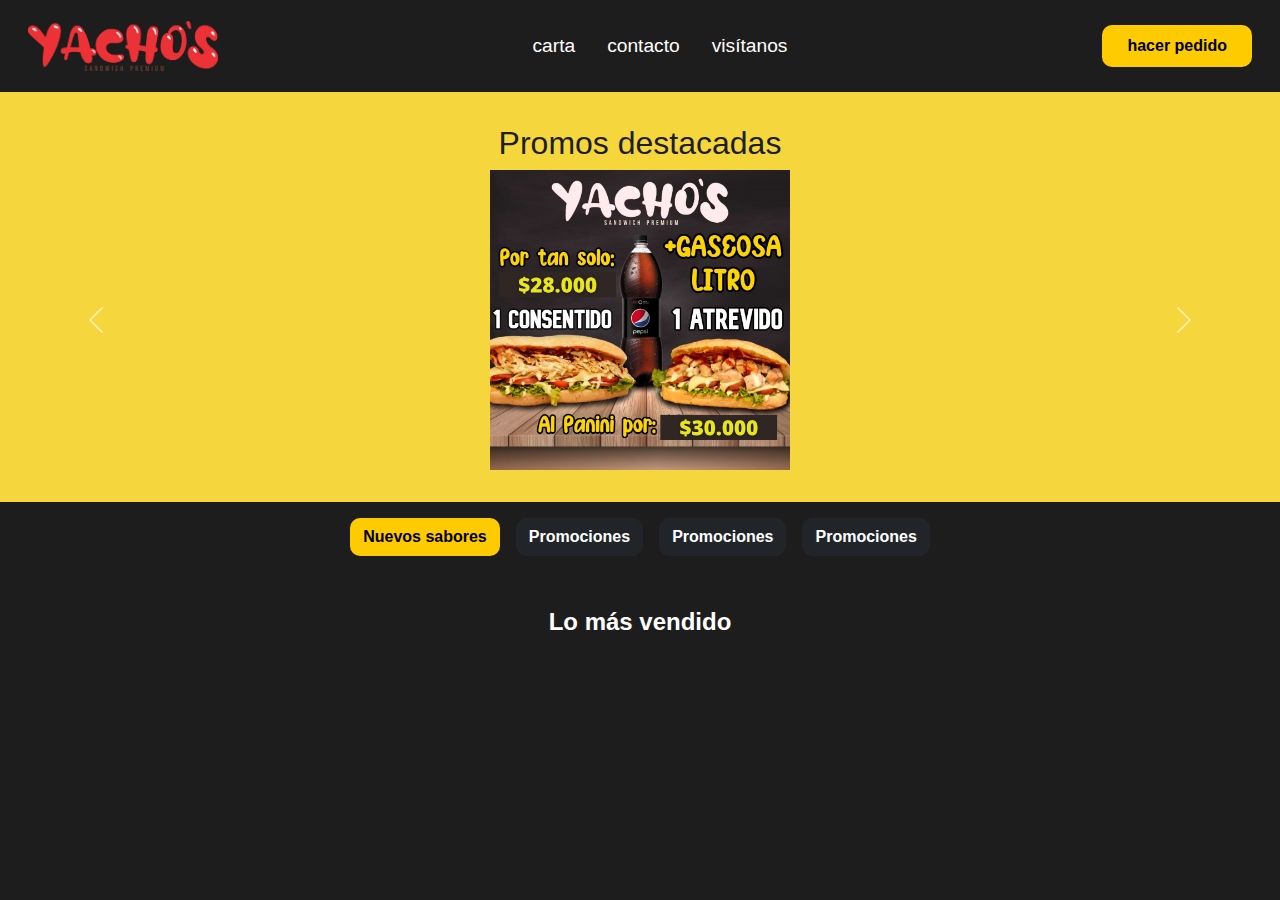
<file: index.html>
<!DOCTYPE html>
<html lang="es">
<head>
  <meta charset="UTF-8" />
  <meta name="viewport" content="width=device-width, initial-scale=1.0" />
  <title>Yacho's - Sandwich Premium</title>
  <link
    href="https://cdn.jsdelivr.net/npm/bootstrap@5.3.3/dist/css/bootstrap.min.css"
    rel="stylesheet"
  />
  <style>
    body {
      font-family: 'Arial Black', sans-serif;
      background-color: #1d1d1d;
      color: #fff;
    }

    .navbar {
      background-color: #1d1d1d;
      padding: 1rem;
    }

    .navbar-brand img {
      height: 50px;
    }

    .nav-link {
      color: white !important;
      font-size: 1.2rem;
      margin: 0 0.5rem;
    }

    .btn-pedido {
      background-color: #fecb00;
      color: black;
      font-weight: bold;
      padding: 0.5rem 1.5rem;
      border-radius: 10px;
      margin-left: 1rem;
    }

    .destacadas {
      background-color: #f5d63d;
      padding: 2rem 0;
      text-align: center;
      color: #1d1d1d;
    }

    .carousel-item img {
      max-height: 300px;
      object-fit: contain;
      margin: auto;
    }

    .categorias {
      display: flex;
      flex-wrap: wrap;
      justify-content: center;
      gap: 1rem;
      padding: 1rem 0;
    }

    .categorias .btn {
      font-weight: bold;
      border-radius: 10px;
    }

    .nuevo {
      background-color: #fecb00;
      color: black;
    }

    .mas-vendido {
      padding: 2rem;
      font-weight: bold;
      font-size: 1.5rem;
    }
  </style>
</head>
<body>
  <!-- Navbar -->
  <nav class="navbar navbar-expand-lg">
    <div class="container-fluid">
      <a class="navbar-brand" href="#">
        <img src="./Todo/img/Logo.png" alt="Logo Yacho's" />
      </a>

      <!-- Botón hamburguesa -->
      <button class="navbar-toggler bg-light" type="button" data-bs-toggle="collapse" data-bs-target="#mainNavbar" aria-controls="mainNavbar" aria-expanded="false" aria-label="Toggle navigation">
        <span class="navbar-toggler-icon"></span>
      </button>

      <!-- Contenido del navbar colapsable -->
      <div class="collapse navbar-collapse justify-content-center" id="mainNavbar">
        <ul class="navbar-nav mb-2 mb-lg-0">
          <li class="nav-item"><a class="nav-link" href="./Todo/carta.html">carta</a></li>
          <li class="nav-item"><a class="nav-link" href="#">contacto</a></li>
          <li class="nav-item"><a class="nav-link" href="#">visítanos</a></li>
        </ul>
      </div>

      <!-- Botón pedido siempre visible -->
      <button class="btn btn-pedido">hacer pedido</button>
    </div>
  </nav>

  <!-- Promos destacadas -->
  <div class="destacadas">
    <h2>Promos destacadas</h2>
    <div id="promoCarousel" class="carousel slide" data-bs-ride="carousel">
      <div class="carousel-inner">
        <div class="carousel-item active">
          <img src="./Todo/img/promos/PromoParaDos.jpg" class="d-block w-100" alt="Promo Para Dos">
        </div>
        <div class="carousel-item">
          <img src="./Todo/img/promos/promoParaTres.jpg" class="d-block w-100" alt="Promo Para Tres">
        </div>
        <div class="carousel-item">
          <img src="./Todo/img/promos/promoParaTres.jpg" class="d-block w-100" alt="Promo Repetida">
        </div>
      </div>
      <button class="carousel-control-prev" type="button" data-bs-target="#promoCarousel" data-bs-slide="prev">
        <span class="carousel-control-prev-icon"></span>
      </button>
      <button class="carousel-control-next" type="button" data-bs-target="#promoCarousel" data-bs-slide="next">
        <span class="carousel-control-next-icon"></span>
      </button>
    </div>
  </div>

  <!-- Botones de categorías -->
  <div class="categorias container">
    <button class="btn nuevo">Nuevos sabores</button>
    <button class="btn btn-dark">Promociones</button>
    <button class="btn btn-dark">Promociones</button>
    <button class="btn btn-dark">Promociones</button>
  </div>

  <!-- Lo más vendido -->
  <div class="mas-vendido text-center">
    Lo más vendido
  </div>

  <script src="https://cdn.jsdelivr.net/npm/bootstrap@5.3.3/dist/js/bootstrap.bundle.min.js"></script>
</body>
</html>
</file>
